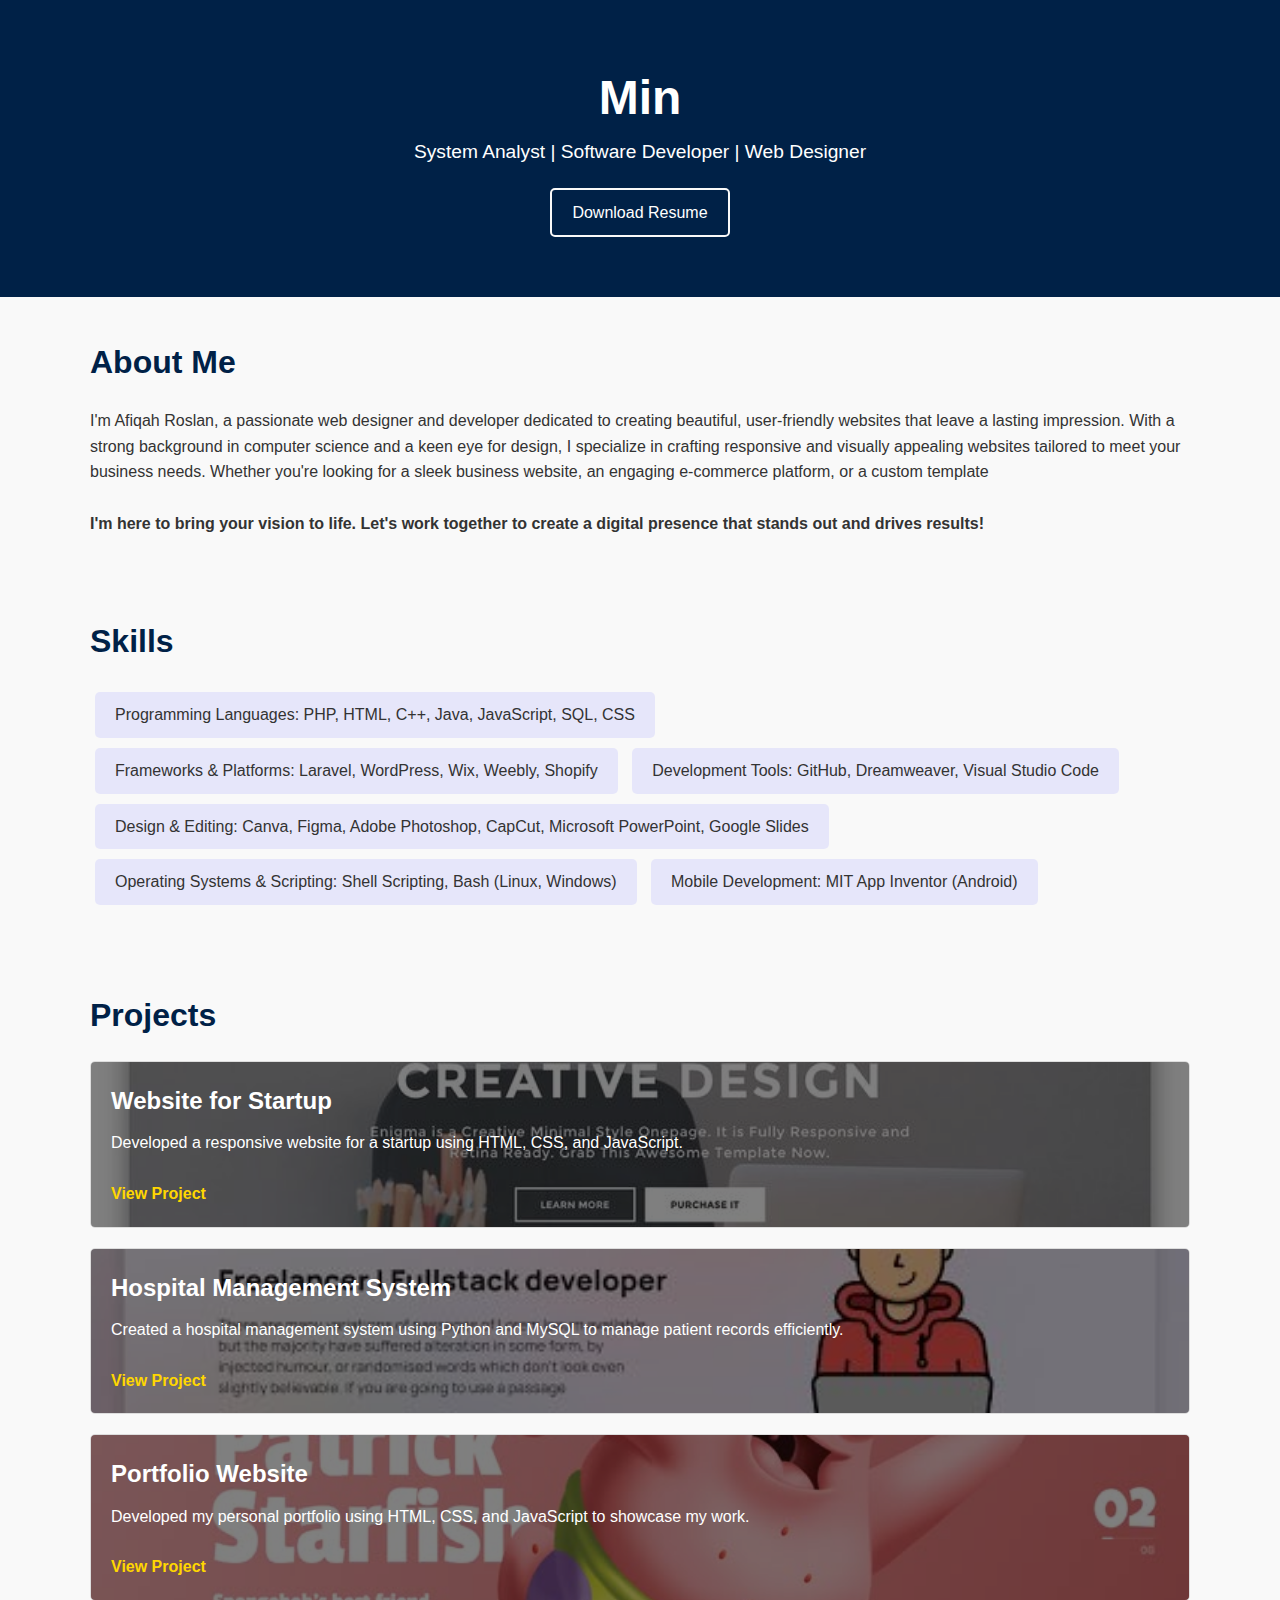
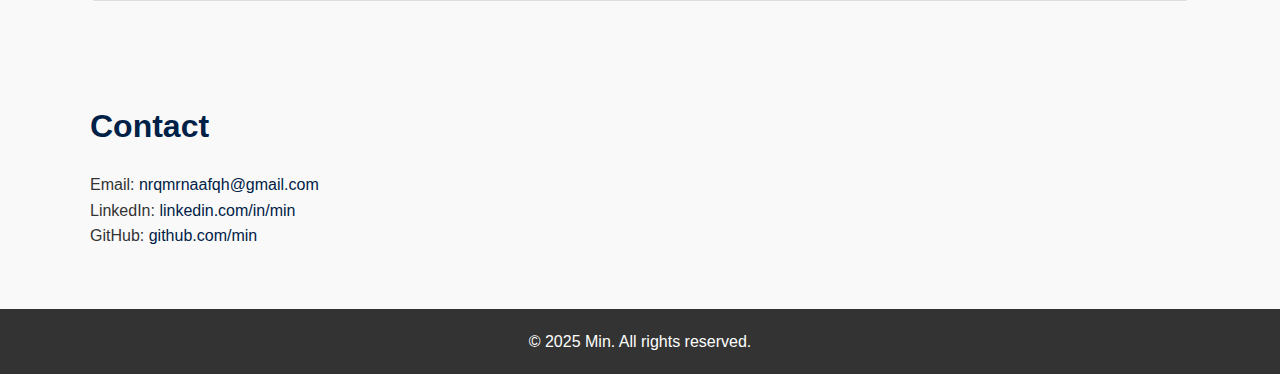
<file: index.html>
<!DOCTYPE html>
<html lang="en">
<head>
    <meta charset="UTF-8" />
    <meta name="viewport" content="width=device-width, initial-scale=1.0" />
    <title>My Portfolio - Min</title>
    <link rel="stylesheet" href="styles.css" />
</head>
<body>
    <!-- Header Section -->
    <header>
        <div class="container">
            <h1>Min</h1>
            <p>System Analyst | Software Developer | Web Designer</p>
<a href="https://drive.google.com/uc?id=1MN_i1S2oC6C9G4_M2nKNtY_vLBhD_ngq&export=download" target="_blank" class="btn">Download Resume</a>
        </div>
    </header>

    <!-- About Section -->
    <section id="about">
        <div class="container">
            <h2>About Me</h2>
            <p>
 I'm Afiqah Roslan, a passionate web designer and developer dedicated to creating beautiful,
 user-friendly websites that leave a lasting impression. With a strong background in computer science and a keen eye for design,
  I specialize in crafting responsive and visually appealing websites tailored to meet your business needs. Whether you're looking for a 
  sleek business website, an engaging e-commerce platform, or a custom template<br><br><b>
I'm here to bring your vision to life. Let's work together to create a digital presence that stands out and drives results!</b>
            </p>
        </div>
    </section>

    <!-- Skills Section -->
    <section id="skills">
        <div class="container">
            <h2>Skills</h2>
            <ul>
                <li>Programming Languages: PHP, HTML, C++, Java, JavaScript, SQL, CSS</li>
                <li>Frameworks & Platforms: Laravel, WordPress, Wix, Weebly, Shopify</li>
                <li>Development Tools: GitHub, Dreamweaver, Visual Studio Code</li>
                <li>Design & Editing: Canva, Figma, Adobe Photoshop, CapCut, Microsoft PowerPoint, Google Slides</li>
                <li>Operating Systems & Scripting: Shell Scripting, Bash (Linux, Windows)</li>
                <li>Mobile Development: MIT App Inventor (Android)</li>
            </ul>
        </div>
    </section>
    

    <!-- Projects Section -->
    <section id="projects">
        <div class="container">
            <h2>Projects</h2>
            <div class="project project-1">
                <h3>Website for Startup</h3>
                <p>Developed a responsive website for a startup using HTML, CSS, and JavaScript.</p>
                <a href="projct1.html" target="_blank">View Project</a>
            </div>
            <div class="project project-2">
                <h3>Hospital Management System</h3>
                <p>Created a hospital management system using Python and MySQL to manage patient records efficiently.</p>
                <a href="project2.html" target="_blank">View Project</a>
            </div>
            <div class="project project-3">
                <h3>Portfolio Website</h3>
                <p>Developed my personal portfolio using HTML, CSS, and JavaScript to showcase my work.</p>
                <a href="project3.html" target="_blank">View Project</a>
            </div>
        </div>
    </section>

    <!-- Contact Section -->
    <section id="contact">
        <div class="container">
            <h2>Contact</h2>
            <p>Email: <a href="mailto:nrqmrnaafqh@gmail.com">nrqmrnaafqh@gmail.com</a></p>
            <p>LinkedIn: <a href="https://www.linkedin.com/in/min" target="_blank">linkedin.com/in/min</a></p>
            <p>GitHub: <a href="https://github.com/min" target="_blank">github.com/min</a></p>
        </div>
    </section>

    <!-- Footer -->
    <footer>
        <div class="container">
            <p>&copy; 2025 Min. All rights reserved.</p>
        </div>
    </footer>
</body>
</html>
</file>
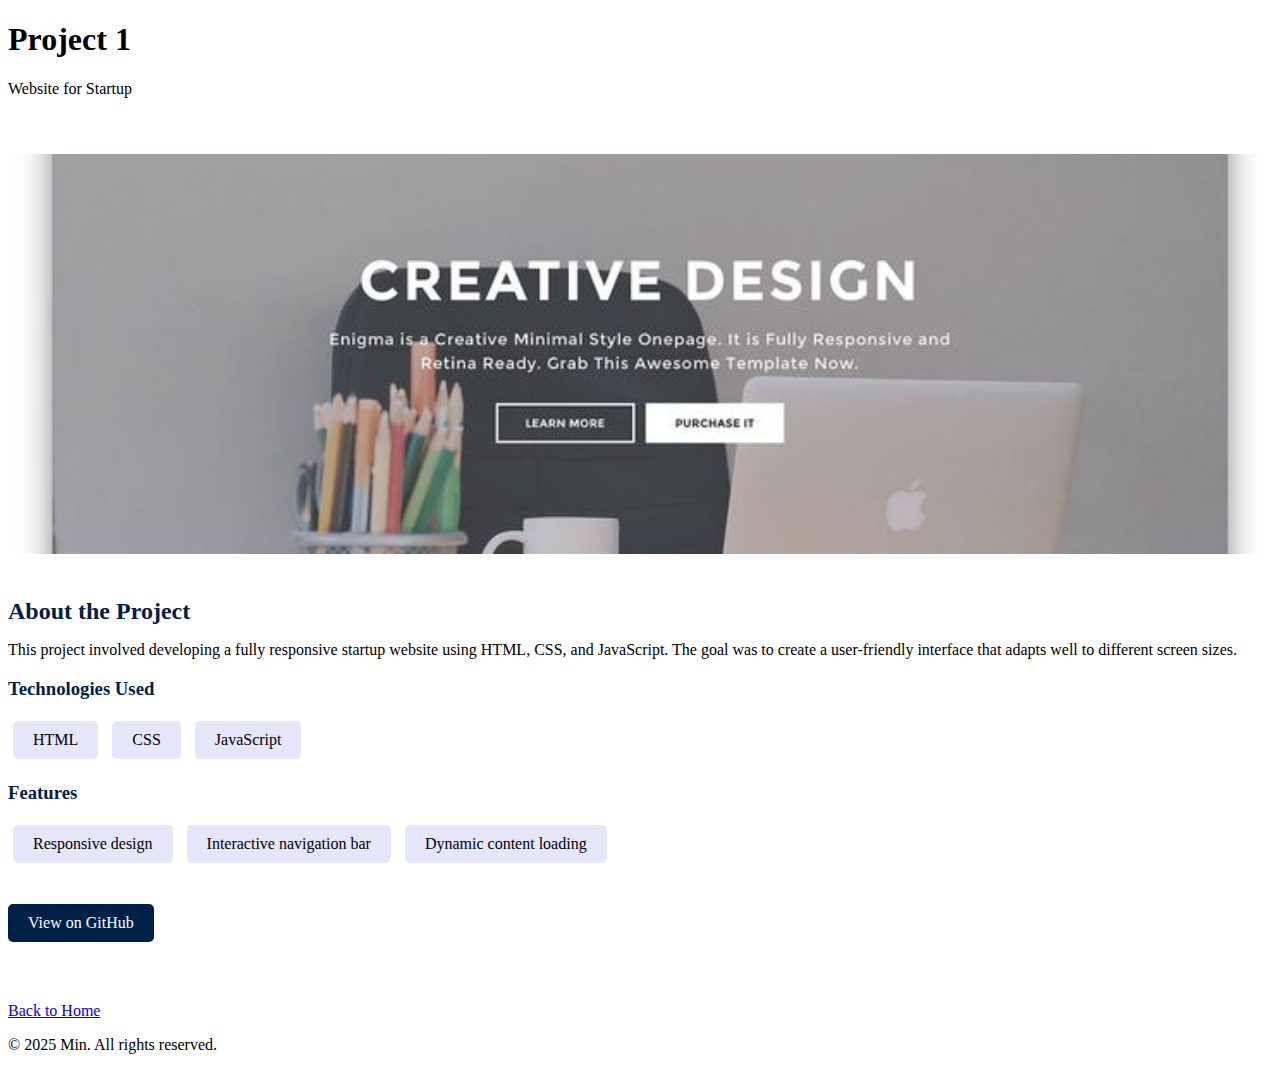
<file: projct1.html>
<!DOCTYPE html>
<html lang="en">
<head>
    <meta charset="UTF-8" />
    <meta name="viewport" content="width=device-width, initial-scale=1.0" />
    <title>Project Details - Project 1</title>
    <link rel="stylesheet" href="project1.css" />
</head>
<body>
    <!-- Header -->
    <header>
        <div class="container">
            <h1>Project 1</h1>
            <p>Website for Startup</p>
        </div>
    </header>

    <!-- Project Details Section -->
    <section id="project-details">
        <div class="container">
            <img src="homepage1.jpg" alt="Project Image" class="project-image">
            <h2>About the Project</h2>
            <p>
                This project involved developing a fully responsive startup website using HTML, CSS, and JavaScript.
                The goal was to create a user-friendly interface that adapts well to different screen sizes.
            </p>
            <h3>Technologies Used</h3>
            <ul>
                <li>HTML</li>
                <li>CSS</li>
                <li>JavaScript</li>
            </ul>
            <h3>Features</h3>
            <ul>
                <li>Responsive design</li>
                <li>Interactive navigation bar</li>
                <li>Dynamic content loading</li>
            </ul>
            <a href="https://github.com/min/project1" target="_blank" class="btn">View on GitHub</a>
        </div>
    </section>

    <!-- Back to Projects Button -->
    <div class="container">
        <a href="index.html" class="btn">Back to Home</a>
    </div>

    <!-- Footer -->
    <footer>
        <div class="container">
            <p>&copy; 2025 Min. All rights reserved.</p>
        </div>
    </footer>
</body>
</html>
</file>
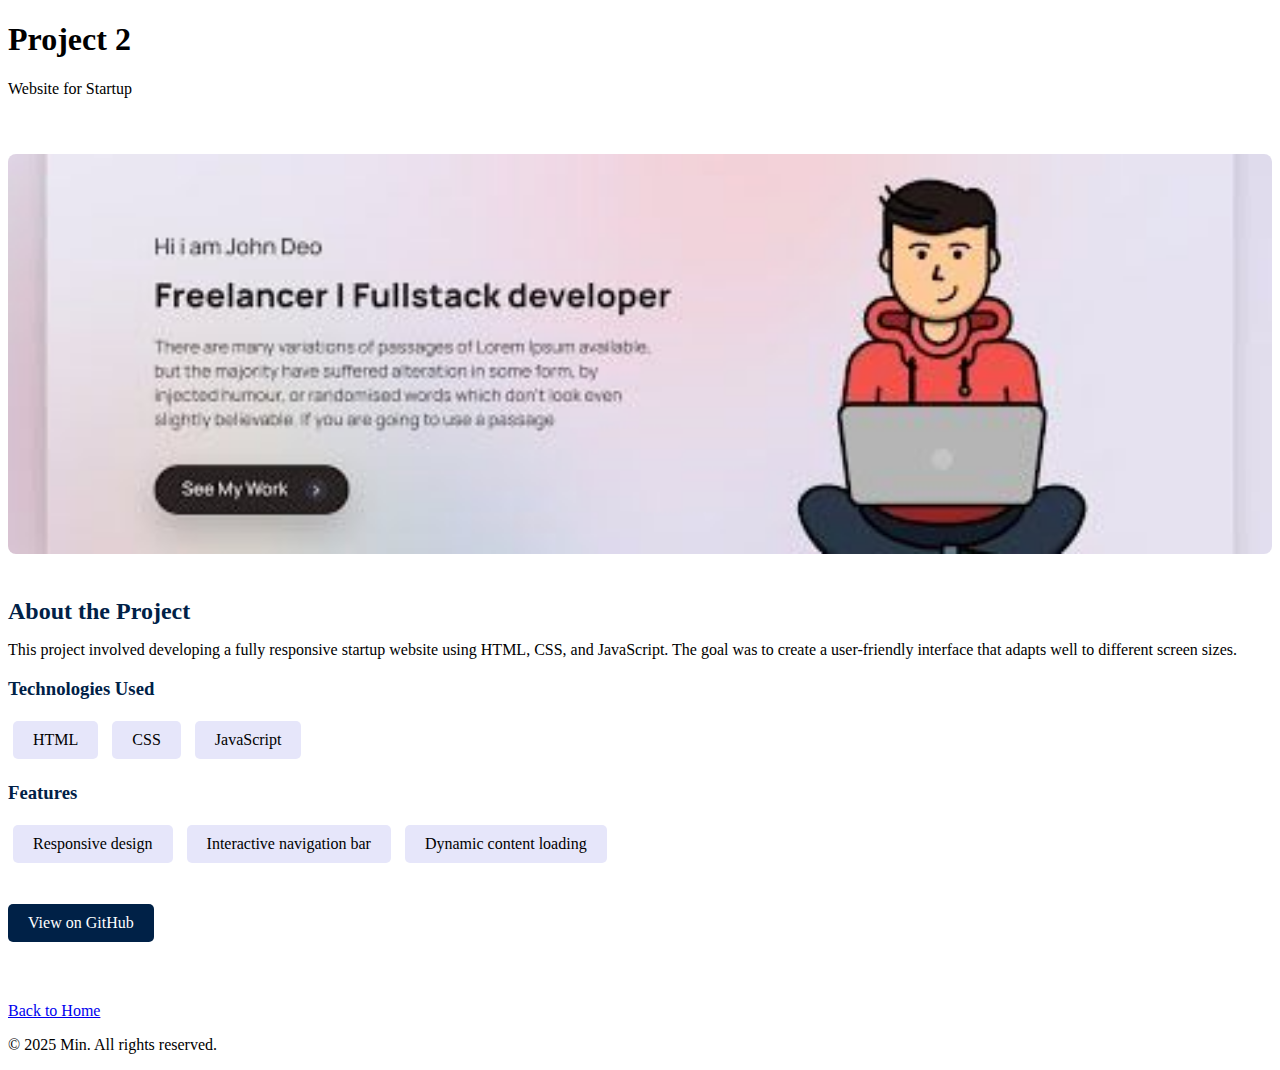
<file: project2.html>
<!DOCTYPE html>
<html lang="en">
<head>
    <meta charset="UTF-8" />
    <meta name="viewport" content="width=device-width, initial-scale=1.0" />
    <title>Project Details - Project 1</title>
    <link rel="stylesheet" href="project1.css" />
</head>
<body>
    <!-- Header -->
    <header>
        <div class="container">
            <h1>Project 2</h1>
            <p>Website for Startup</p>
        </div>
    </header>

    <!-- Project Details Section -->
    <section id="project-details">
        <div class="container">
            <img src="homepage2.jpg" alt="Project Image" class="project-image">
            <h2>About the Project</h2>
            <p>
                This project involved developing a fully responsive startup website using HTML, CSS, and JavaScript.
                The goal was to create a user-friendly interface that adapts well to different screen sizes.
            </p>
            <h3>Technologies Used</h3>
            <ul>
                <li>HTML</li>
                <li>CSS</li>
                <li>JavaScript</li>
            </ul>
            <h3>Features</h3>
            <ul>
                <li>Responsive design</li>
                <li>Interactive navigation bar</li>
                <li>Dynamic content loading</li>
            </ul>
            <a href="https://github.com/min/project1" target="_blank" class="btn">View on GitHub</a>
        </div>
    </section>

    <!-- Back to Projects Button -->
    <div class="container">
        <a href="index.html" class="btn">Back to Home</a>
    </div>

    <!-- Footer -->
    <footer>
        <div class="container">
            <p>&copy; 2025 Min. All rights reserved.</p>
        </div>
    </footer>
</body>
</html>
</file>
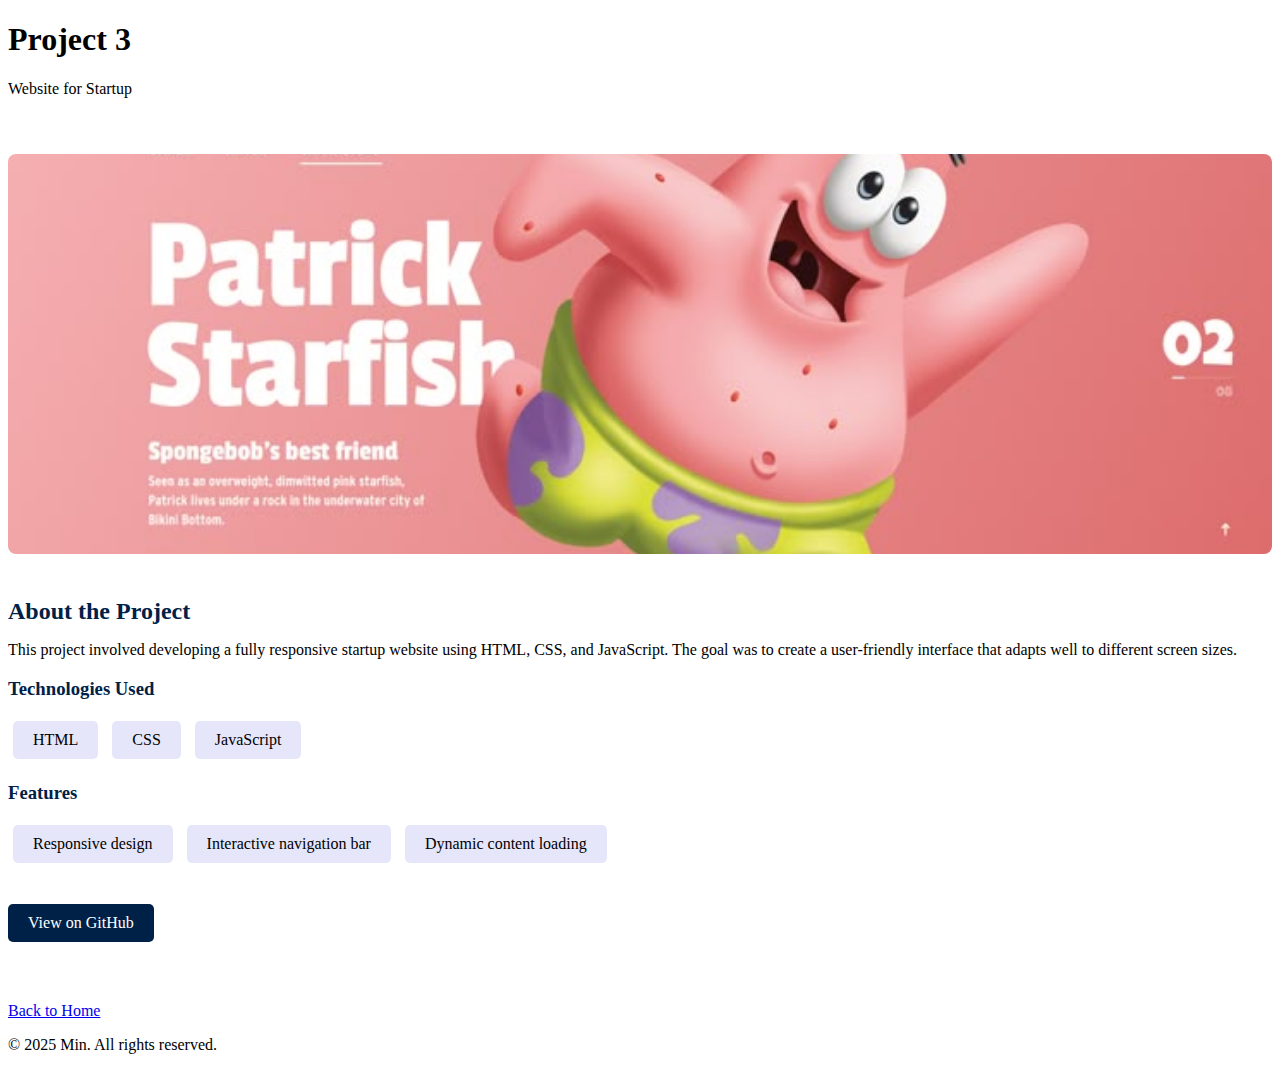
<file: project3.html>
<!DOCTYPE html>
<html lang="en">
<head>
    <meta charset="UTF-8" />
    <meta name="viewport" content="width=device-width, initial-scale=1.0" />
    <title>Project Details - Project 1</title>
    <link rel="stylesheet" href="project1.css" />
</head>
<body>
    <!-- Header -->
    <header>
        <div class="container">
            <h1>Project 3</h1>
            <p>Website for Startup</p>
        </div>
    </header>

    <!-- Project Details Section -->
    <section id="project-details">
        <div class="container">
            <img src="homepage3.jpg" alt="Project Image" class="project-image">
            <h2>About the Project</h2>
            <p>
                This project involved developing a fully responsive startup website using HTML, CSS, and JavaScript.
                The goal was to create a user-friendly interface that adapts well to different screen sizes.
            </p>
            <h3>Technologies Used</h3>
            <ul>
                <li>HTML</li>
                <li>CSS</li>
                <li>JavaScript</li>
            </ul>
            <h3>Features</h3>
            <ul>
                <li>Responsive design</li>
                <li>Interactive navigation bar</li>
                <li>Dynamic content loading</li>
            </ul>
            <a href="https://github.com/min/project1" target="_blank" class="btn">View on GitHub</a>
        </div>
    </section>

    <!-- Back to Projects Button -->
    <div class="container">
        <a href="index.html" class="btn">Back to Home</a>
    </div>

    <!-- Footer -->
    <footer>
        <div class="container">
            <p>&copy; 2025 Min. All rights reserved.</p>
        </div>
    </footer>
</body>
</html>
</file>
<file: styles.css>
/* General Styling */
* {
    margin: 0;
    padding: 0;
    box-sizing: border-box;
    font-family: Arial, sans-serif;
}

body {
    background-color: #f9f9f9;
    color: #333;
    line-height: 1.6;
}

/* Container */
.container {
    width: 90%;
    max-width: 1100px;
    margin: 0 auto;
}

/* Header */
header {
    background-color: #002147;
    color: white;
    padding: 60px 0;
    text-align: center;
}

header h1 {
    font-size: 3rem;
}

header p {
    font-size: 1.2rem;
    margin-bottom: 20px;
}

header .btn {
    display: inline-block;
    background-color: #002147;
    border: 2px solid #f9f9f9;
    color: #ffffff;
    padding: 10px 20px;
    border-radius: 5px;
    text-decoration: none;
    transition: 0.3s;
}

header .btn:hover {
    background-color: #000000;
    border-radius: 5px;
    border-color: antiquewhite;
    color: #f9f9f9;
}

/* Sections */
section {
    padding: 40px 0;
}

h2 {
    font-size: 2rem;
    color: #002147;
    margin-bottom: 20px;
}

//* Skills */
#skills ul {
    list-style: none;
}

#skills ul li {
    background-color: #E6E6FA;
    display: inline-block;
    padding: 10px 20px;
    margin: 5px;
    border-radius: 5px;
    transition: background-color 0.3s ease, transform 0.3s ease;
}

/* Hover Effect */
#skills ul li:hover {
    background-color: #D8BFD8; /* Tukar warna latar belakang */
    color: #002147; /* Tukar warna teks */
    transform: translateY(-3px); /* Naikkan sedikit masa hover */
    box-shadow: 0 4px 8px rgba(0,0,0,0.15); /* Tambah bayang */
    cursor: pointer; /* Tukar cursor jadi tangan */
}


/* Project 1 */
.project.project-1 {
    background-image: url('homepage1.jpg'); /* Gambar untuk projek pertama */
    background-size: cover;
    background-position: center;
    padding: 20px;
    margin-bottom: 20px;
    border: 1px solid #ddd;
    border-radius: 5px;
    position: relative;
    overflow: hidden;
    color: #ffffff;
}

.project.project-1::before {
    content: "";
    position: absolute;
    top: 0;
    left: 0;
    width: 100%;
    height: 100%;
    background-color: rgba(0, 0, 0, 0.5); /* Opacity latar belakang (0.5 = 50%) */
    z-index: 0;
}

/* Project 2 */
.project.project-2 {
    background-image: url('homepage2.jpg'); /* Gambar untuk projek kedua */
    background-size: cover;
    background-position: center;
    padding: 20px;
    margin-bottom: 20px;
    border: 1px solid #ddd;
    border-radius: 5px;
    position: relative;
    overflow: hidden;
    color: #ffffff;
}

.project.project-2::before {
    content: "";
    position: absolute;
    top: 0;
    left: 0;
    width: 100%;
    height: 100%;
    background-color: rgba(0, 0, 0, 0.5);
    z-index: 0;
}

/* Project 3 */
.project.project-3 {
    background-image: url('homepage3.jpg'); /* Gambar untuk projek ketiga */
    background-size: cover;
    background-position: center;
    padding: 20px;
    margin-bottom: 20px;
    border: 1px solid #ddd;
    border-radius: 5px;
    position: relative;
    overflow: hidden;
    color: #ffffff;
}

.project.project-3::before {
    content: "";
    position: absolute;
    top: 0;
    left: 0;
    width: 100%;
    height: 100%;
    background-color: rgba(0, 0, 0, 0.5);
    z-index: 0;
}

/* Tetapan teks & butang */
.project h3,
.project p,
.project a {
    position: relative;
    z-index: 1;
}

.project h3 {
    font-size: 1.5rem;
    margin-bottom: 10px;
}

.project p {
    margin-bottom: 15px;
}

.project a {
    color: #ffd700;
    text-decoration: none;
    font-weight: bold;
    display: inline-block;
    margin-top: 10px;
}

.project a:hover {
    color: #ffa500;
}



/* Contact */
#contact a {
    color: #002147;
    text-decoration: none;
}

/* Footer */
footer {
    background-color: #333;
    color: white;
    text-align: center;
    padding: 20px;
    margin-top: 20px;
}
</file>
<file: project1.css>
/* Project Details Section */
#project-details {
    padding: 40px 0;
}

.project-image {
    width: 100%;
    max-height: 400px;
    object-fit: cover;
    border-radius: 8px;
    margin-bottom: 20px;
}

h2, h3 {
    color: #002147;
    margin-bottom: 10px;
}

#project-details ul {
    list-style: none;
    padding-left: 0;
}

#project-details ul li {
    background-color: #E6E6FA;
    display: inline-block;
    padding: 10px 20px;
    margin: 5px;
    border-radius: 5px;
}

#project-details .btn {
    display: inline-block;
    background-color: #002147;
    color: #ffffff;
    padding: 10px 20px;
    border-radius: 5px;
    text-decoration: none;
    transition: background 0.3s;
    margin-top: 20px;
}

#project-details .btn:hover {
    background-color: #000000;
}

/* Back to Projects Button */
.container .btn {
    display: inline-block;
    margin-top: 20px;
}
</file>
